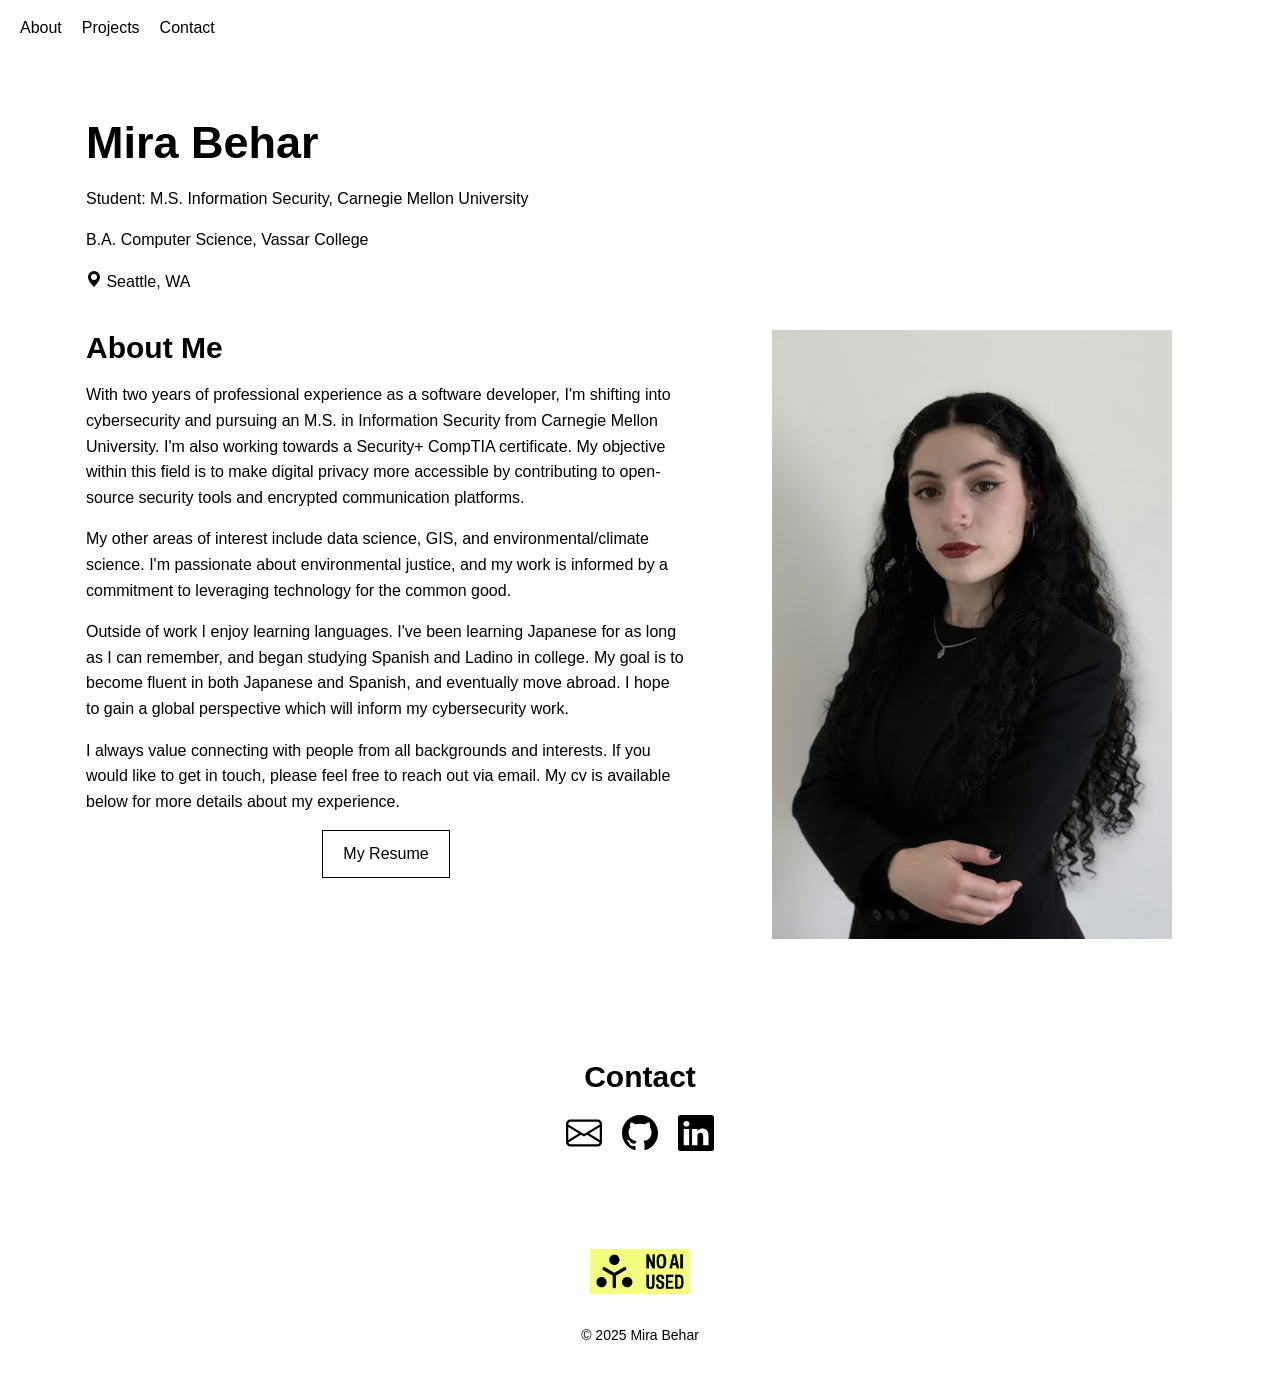
<file: index.html>
<!DOCTYPE html>
<html lang="en">

<head>
  <meta charset="UTF-8">
  <meta name="viewport" content="width=device-width, initial-scale=1.0">
  <title>Mira Behar | Portfolio</title>
  <meta name="keywords"
    content="Mira Behar, Software Engineering, Security Engineering, Python, Java, C, CSS, HTML, SQL">
  <link rel="stylesheet" href="index.css">
</head>

<body>

  <!-- Header / Navigation -->
  <header id="top">
    <nav class="nav">
      <ul>
        <li><a href="#about">About</a></li>
        <li><a href="projects.html">Projects</a></li>
        <li><a href="#contact">Contact</a></li>
      </ul>
    </nav>
  </header>

  <!-- About Section -->
  <section id="about">
    <div class="container">
      <div class="title">
        <h1>Mira Behar</h1>
        <p>Student: M.S. Information Security, Carnegie Mellon University</p>
        <p>B.A. Computer Science, Vassar College</p>
        <p> 
          <svg xmlns="http://www.w3.org/2000/svg" width="16" height="16" fill="currentColor" class="bi bi-geo-alt-fill"
          viewBox="0 0 16 16">
          <path fill-rule="evenodd"
            d="M8 16s6-5.686 6-10A6 6 0 0 0 2 6c0 4.314 6 10 6 10m0-7a3 3 0 1 1 0-6 3 3 0 0 1 0 6" />
          </svg>
          Seattle, WA
        </p>
      </div>
      <div> </div>
      <div>
        <h2>About Me</h2>
        <p>
          With two years of professional experience as a software developer, I'm shifting into cybersecurity
          and pursuing an M.S. in Information Security from Carnegie Mellon University. I'm also working towards a Security+ CompTIA certificate. 
          My objective within this field is to make digital privacy more accessible by contributing to open-source security tools and encrypted communication platforms. 
        </p>
        <p>
          My other areas of interest include data science, GIS, and environmental/climate science. I'm passionate about 
          environmental justice, and my work is informed by a commitment to leveraging technology for the common good.
        </p>
        <p>
          Outside of work I enjoy learning languages. I've been learning Japanese for as long as I can remember, and
          began studying
          Spanish and Ladino in college. My goal is to become fluent in both Japanese and Spanish, and eventually move abroad. 
          I hope to gain a global perspective which will inform my cybersecurity work. 
        </p>
        <p>
          I always value connecting with people from all backgrounds and interests. If you would like to get in touch,
          please feel
          free to reach out via <a href="mailto:mirabehar@gmail.com" target="_blank">email</a>. My cv is available
          below for more details about my experience.
        </p>

        <a href="files/cv.pdf" class="btn" target="_blank">My Resume</a>
      </div>

      <div>
        <img src="images/MiraPortfolioPic.jpg" width="400" height="600">
      </div>
    </div>
  </section>

  <!-- Contact Section -->
  <section id="contact">
    <h2>Contact</h2>

    <!-- Social Icons -->
    <div class="social-icons">
      <!-- Email -->
      <a href="mailto:mirabehar@gmail.com" target="_blank">
        <svg xmlns="http://www.w3.org/2000/svg" width="16" height="16" fill="currentColor" class="bi bi-envelope"
          viewBox="0 0 16 16">
          <path fill-rule="evenodd"
            d="M0 4a2 2 0 0 1 2-2h12a2 2 0 0 1 2 2v8a2 2 0 0 1-2 2H2a2 2 0 0 1-2-2zm2-1a1 1 0 0 0-1 1v.217l7 4.2 7-4.2V4a1 1 0 0 0-1-1zm13 2.383-4.708 2.825L15 11.105zm-.034 6.876-5.64-3.471L8 9.583l-1.326-.795-5.64 3.47A1 1 0 0 0 2 13h12a1 1 0 0 0 .966-.741M1 11.105l4.708-2.897L1 5.383z" />
        </svg>
      </a>
      <!-- GitHub -->
      <a href="https://github.com/mirabehar" target="_blank">
        <svg xmlns="http://www.w3.org/2000/svg" width="16" height="16" fill="currentColor" class="bi bi-github"
          viewBox="0 0 16 16">
          <path
            d="M8 0C3.58 0 0 3.58 0 8c0 3.54 2.29 6.53 5.47 7.59.4.07.55-.17.55-.38 0-.19-.01-.82-.01-1.49-2.01.37-2.53-.49-2.69-.94-.09-.23-.48-.94-.82-1.13-.28-.15-.68-.52-.01-.53.63-.01 1.08.58 1.23.82.72 1.21 1.87.87 2.33.66.07-.52.28-.87.51-1.07-1.78-.2-3.64-.89-3.64-3.95 0-.87.31-1.59.82-2.15-.08-.2-.36-1.02.08-2.12 0 0 .67-.21 2.2.82.64-.18 1.32-.27 2-.27s1.36.09 2 .27c1.53-1.04 2.2-.82 2.2-.82.44 1.1.16 1.92.08 2.12.51.56.82 1.27.82 2.15 0 3.07-1.87 3.75-3.65 3.95.29.25.54.73.54 1.48 0 1.07-.01 1.93-.01 2.2 0 .21.15.46.55.38A8.01 8.01 0 0 0 16 8c0-4.42-3.58-8-8-8" />
        </svg>
      </a>
      <!-- LinkedIn -->
      <a href="https://linkedin.com/in/mirabehar" target="_blank">
        <svg xmlns="http://www.w3.org/2000/svg" width="16" height="16" fill="currentColor" class="bi bi-linkedin"
          viewBox="0 0 16 16">
          <path
            d="M0 1.146C0 .513.526 0 1.175 0h13.65C15.474 0 16 .513 16 1.146v13.708c0 .633-.526 1.146-1.175 1.146H1.175C.526 16 0 15.487 0 14.854zm4.943 12.248V6.169H2.542v7.225zm-1.2-8.212c.837 0 1.358-.554 1.358-1.248-.015-.709-.52-1.248-1.342-1.248S2.4 3.226 2.4 3.934c0 .694.521 1.248 1.327 1.248zm4.908 8.212V9.359c0-.216.016-.432.08-.586.173-.431.568-.878 1.232-.878.869 0 1.216.662 1.216 1.634v3.865h2.401V9.25c0-2.22-1.184-3.252-2.764-3.252-1.274 0-1.845.7-2.165 1.193v.025h-.016l.016-.025V6.169h-2.4c.03.678 0 7.225 0 7.225z" />
        </svg>
      </a>
    </div>
  </section>

  <!-- Footer -->
  <footer>
    <div class="footer-icons">
      <img src="images/ai-label_banner-no-ai-used.png" width="100" height="45">
    </div>
    <p>&copy; 2025 Mira Behar</p>
  </footer>

</body>

</html>
</file>
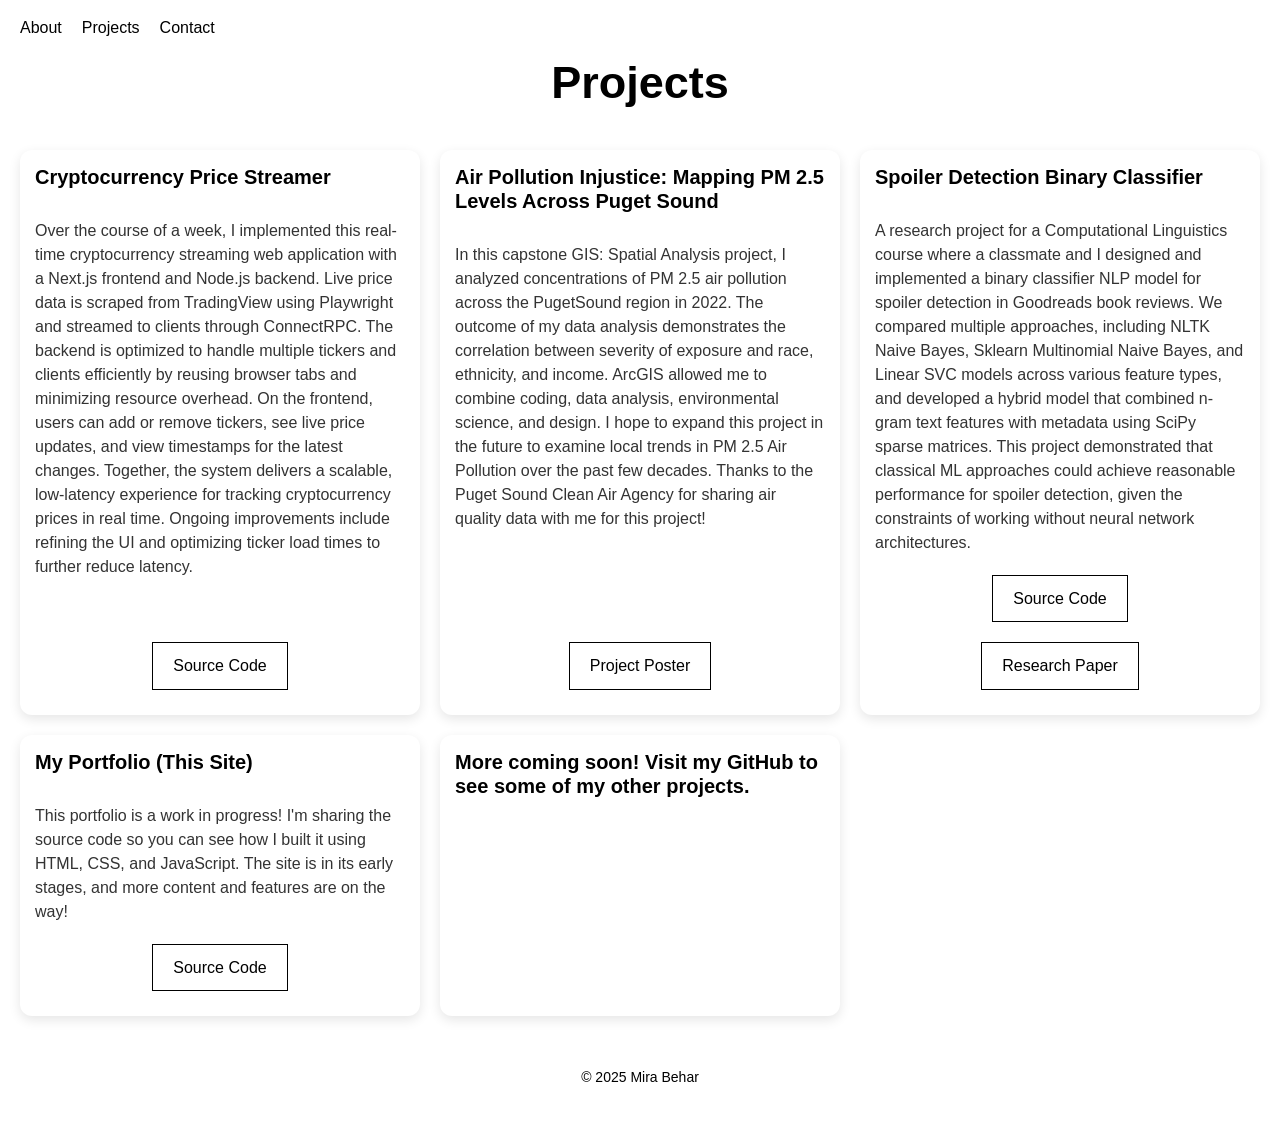
<file: projects.html>
<!DOCTYPE html>
<html lang="en">

<head>
    <meta charset="UTF-8">
    <meta name="viewport" content="width=device-width, initial-scale=1.0">
    <title>Mira Behar | Projects</title>
    <meta name="keywords"
        content="Mira Behar, Software Engineering, Security Engineering, Python, Java, C, CSS, HTML, SQL, Portfolio Projects">
    <link rel="stylesheet" href="index.css">
    <link rel="stylesheet" href="projects.css">
</head>

<body>
    <!-- Header -->
    <header>
        <nav class="nav">
            <ul>
                <li><a href="index.html#about">About</a></li>
                <li><a href="projects.html">Projects</a></li>
                <li><a href="index.html#contact">Contact</a></li>
            </ul>
        </nav>
        <h1>Projects</h1>
    </header>

    <!-- Projects Grid -->
    <main>
        <div class="projects-container">

            <!-- Crypto Price Streamer Project -->
            <div class="project-card">
                <h3>Cryptocurrency Price Streamer</h3>
                <p>
                    Over the course of a week, I implemented this real-time cryptocurrency streaming web application
                    with a Next.js frontend and Node.js backend. Live price data is scraped from TradingView using
                    Playwright and streamed to clients through ConnectRPC. The backend is optimized to handle multiple
                    tickers and clients efficiently by reusing browser tabs and minimizing resource overhead. On the
                    frontend, users can add or remove tickers, see live price updates, and view timestamps for the
                    latest changes. Together, the system delivers a scalable, low-latency experience for tracking
                    cryptocurrency prices in real time. Ongoing improvements include refining the UI and optimizing
                    ticker load times to further reduce latency.
                </p>
                <a href="https://github.com/mirabehar/crypto-price-streamer" class="btn" target="_blank">Source
                    Code</a>
            </div>

            <!-- GIS Project -->
            <div class="project-card">
                <h3>Air Pollution Injustice: Mapping PM 2.5 Levels Across Puget Sound</h3>
                <p>
                    In this capstone GIS: Spatial Analysis project, I analyzed concentrations of PM 2.5 air pollution
                    across the PugetSound region in 2022.
                    The outcome of my data analysis demonstrates the correlation between severity of exposure and race,
                    ethnicity, and income.
                    ArcGIS allowed me to combine coding, data analysis, environmental science, and design.
                    I hope to expand this project in the future to examine local trends in PM 2.5 Air Pollution over the
                    past few decades.
                    Thanks to the Puget Sound Clean Air Agency for sharing air quality data with me for this
                    project!
                </p>
                <a href="files/MiraBehar_GISFinalproj.pdf" class="btn" target="_blank">Project Poster</a>
            </div>

            <!-- Binary Classifier Project -->
            <div class="project-card">
                <h3>Spoiler Detection Binary Classifier</h3>
                <p>
                    A research project for a Computational Linguistics course where a classmate and I designed and
                    implemented a binary classifier NLP model for spoiler detection in Goodreads book reviews. We
                    compared multiple approaches, including NLTK Naive Bayes, Sklearn Multinomial Naive Bayes, and
                    Linear SVC models across various feature types, and developed a hybrid model that combined n-gram
                    text features with metadata using SciPy sparse matrices. This project demonstrated that classical
                    ML approaches could achieve reasonable performance for spoiler detection, given the constraints
                    of working without neural network architectures. 
                </p>
                <a href="https://github.com/mirabehar/binary-classifier-proj" class="btn" target="_blank">Source
                    Code</a>
                <a href="files/366_ACL_project.pdf" class="btn" target="_blank">Research Paper</a>
            </div>

            <!-- Portfolio Website Project -->
            <div class="project-card">
                <h3>My Portfolio (This Site)</h3>
                <p>
                    This portfolio is a work in progress! I'm sharing the source code so you can see how I built it
                    using
                    HTML, CSS, and JavaScript. The site is in its early stages, and more content and features are on the
                    way!
                </p>
                <a href="https://github.com/mirabehar/portfolio" class="btn" target="_blank">Source Code</a>
            </div>

            <!-- Placeholder -->
            <div class="project-card">
                <h3>More coming soon! Visit my <a href="https://github.com/mirabehar" target="_blank">GitHub</a> to see
                    some of my other projects.</h3>
            </div>

        </div>
    </main>

    <!-- Footer -->
    <footer>
        <p>&copy; 2025 Mira Behar</p>
    </footer>
</body>

</html>
</file>
<file: index.css>
/* ----------------------------- */
/* ----- Basic Setup ----- */
/* ----------------------------- */

* {
  margin: 0;
  padding: 0;
  box-sizing: border-box;
}

html {
  font-size: 62.5%;
  /* 16px x 62.5% = 10px --> 1rem = 10px */
  scroll-behavior: smooth;
}

body {
  font-size: 1.6rem;
  font-family: sans-serif;
  line-height: 1.6;
  color: #000000;
  background: #ffffff;
}

/* ----------------------------- */
/* ----- Layout Helpers ----- */
/* ----------------------------- */

.container {
  display: grid;
  grid-template-columns: 3fr 2fr;
  gap: 2rem; 
  max-width: 1400px;
  margin: 0 auto;
  padding: 0 2rem;
} 

section {
  padding: 6rem 0;
}

img {
  max-width: 100%;
  height: auto;
  display: block;
}

@media (max-width: 768px) {
  .container{
    grid-template-columns: 1fr;
  }

  .container img {
    margin: 0 auto; 
  }
}

/* ----------------------------- */
/* ----- Typography ----- */
/* ----------------------------- */

h1,
h2,
h3 {
  font-weight: 600;
  line-height: 1.2;
  color: #000000;
  margin-bottom: 2rem;
  text-align: center;
}

h1 {
  font-size: 4.5rem;
}

h2 {
  font-size: 3rem;
}

h3 {
  font-size: 2.2rem;
}

p {
  margin: 0 auto 1.6rem;
  max-width: 60ch; 
  text-align: center;
}

.container h1,
.container h2,
.container h3,
.container p {
  margin: 0 auto 1.6rem;
  max-width: min(600px, 90vw);
  text-align: left;
}

/* ----------------------------- */
/* ----- Links & Buttons ----- */
/* ----------------------------- */

a {
  color: inherit;
  text-decoration: none;
  transition: color 0.2s ease;
}

a:hover {
  color: #8800ff;
  /* link hover */
}

button,
.btn {
  display: block;
  width: fit-content;
  text-align: center;
  padding: 1rem 2rem;
  border: 1px solid #000000;
  background: transparent;
  cursor: pointer;
  transition: background 0.2s ease, color 0.2s ease;
  margin: 1rem auto;
}

button:hover,
.btn:hover {
  background: #000000;
  color: #ffffff;
}

.social-icons {
  display: flex;
  gap: 2rem;
  margin-top: 1.5rem;
  justify-content: center;
}

.social-icons svg {
  width: 36px;
  height: 36px;
  transition: transform 0.2s ease, fill 0.2s ease;
  cursor: pointer;
}

.social-icons svg:hover {
  transform: scale(1.2);
  fill: #8800ff;
}

/* ----------------------------- */
/* ----- Navigation ----- */
/* ----------------------------- */

.nav {
  display: flex;
  justify-content: flex-start;
  padding: 1.5rem 0 1.5rem 2rem;
}

.nav ul {
  list-style: none;
  display: flex;
  gap: 2rem;
}

.nav a {
  padding: 0.5rem 0;
  font-weight: 500;
}


/* ----------------------------- */
/* ----- Footer ----- */
/* ----------------------------- */

.footer-icons {
  display: flex;
  justify-content: center;
  margin-bottom: 3rem;
}

footer {
  text-align: center;
  padding: 3rem 0;
  font-size: 1.4rem;
  color: #000000;
}
</file>
<file: projects.css>
/* --- Projects Page Styles --- */

.projects-container {
    display: grid;
    grid-template-columns: repeat(auto-fit, minmax(320px, 1fr));
    gap: 2rem;
    padding: 2rem;
}

.project-card {
    background: #fff;
    border-radius: 12px;
    box-shadow: 0 4px 12px rgba(0, 0, 0, 0.1);
    padding: 1.5rem;
    display: flex;
    flex-direction: column;
    transition: transform 0.2s ease, box-shadow 0.2s ease;
}

.project-card:hover {
    transform: translateY(-4px);
    box-shadow: 0 6px 16px rgba(0, 0, 0, 0.15);
}

.project-card h3 {
    margin-top: 0;
    font-size: 2rem;
    color: #000000;
    text-align: left;
}

.project-card p {
    flex-grow: 1;
    margin: 1rem 0;
    line-height: 1.5;
    color: #333;
    text-align: left;
    max-width: none;
}

.project-card embed {
    width: 100%;
    height: 250px;
    border: none;
    margin-top: 1rem;
}

/* Desktop: 3 cards per row */
@media screen and (min-width: 1024px) {
    .projects-container {
        grid-template-columns: repeat(3, 1fr);
    }
}
</file>
